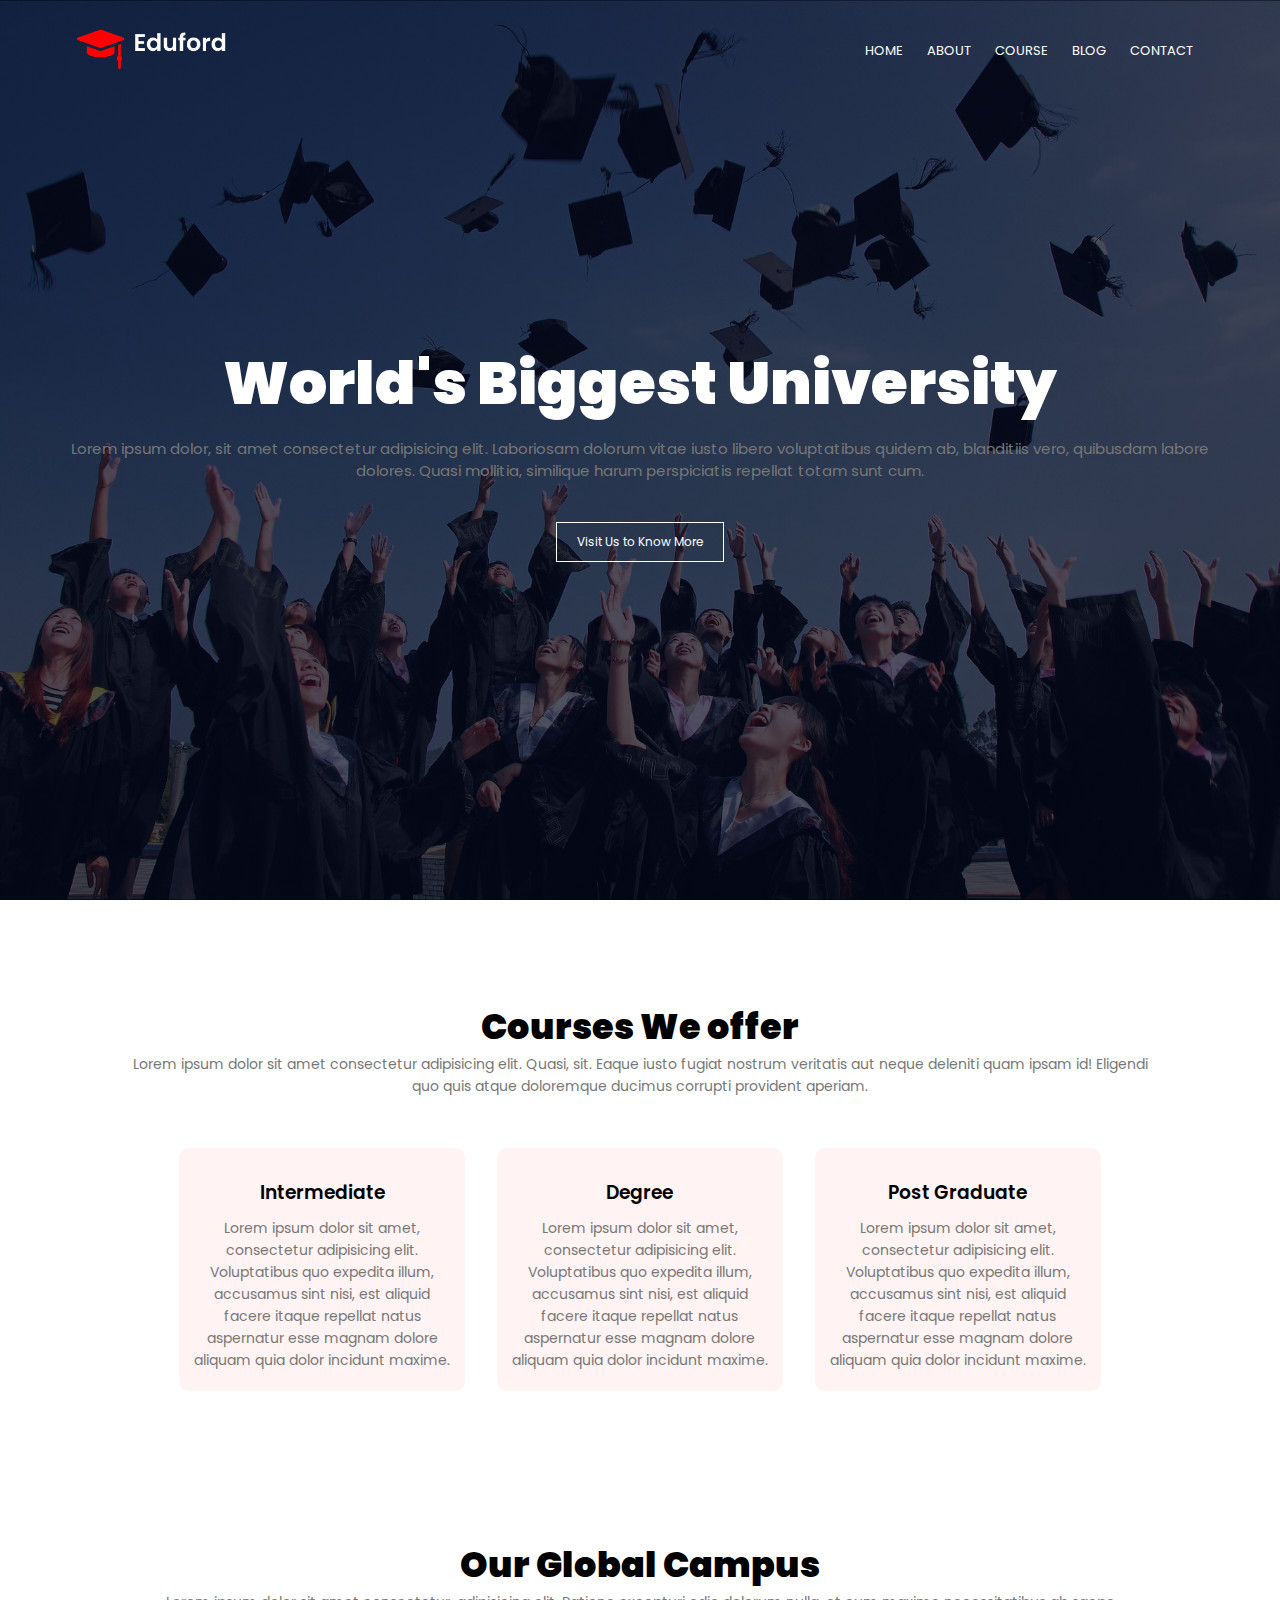
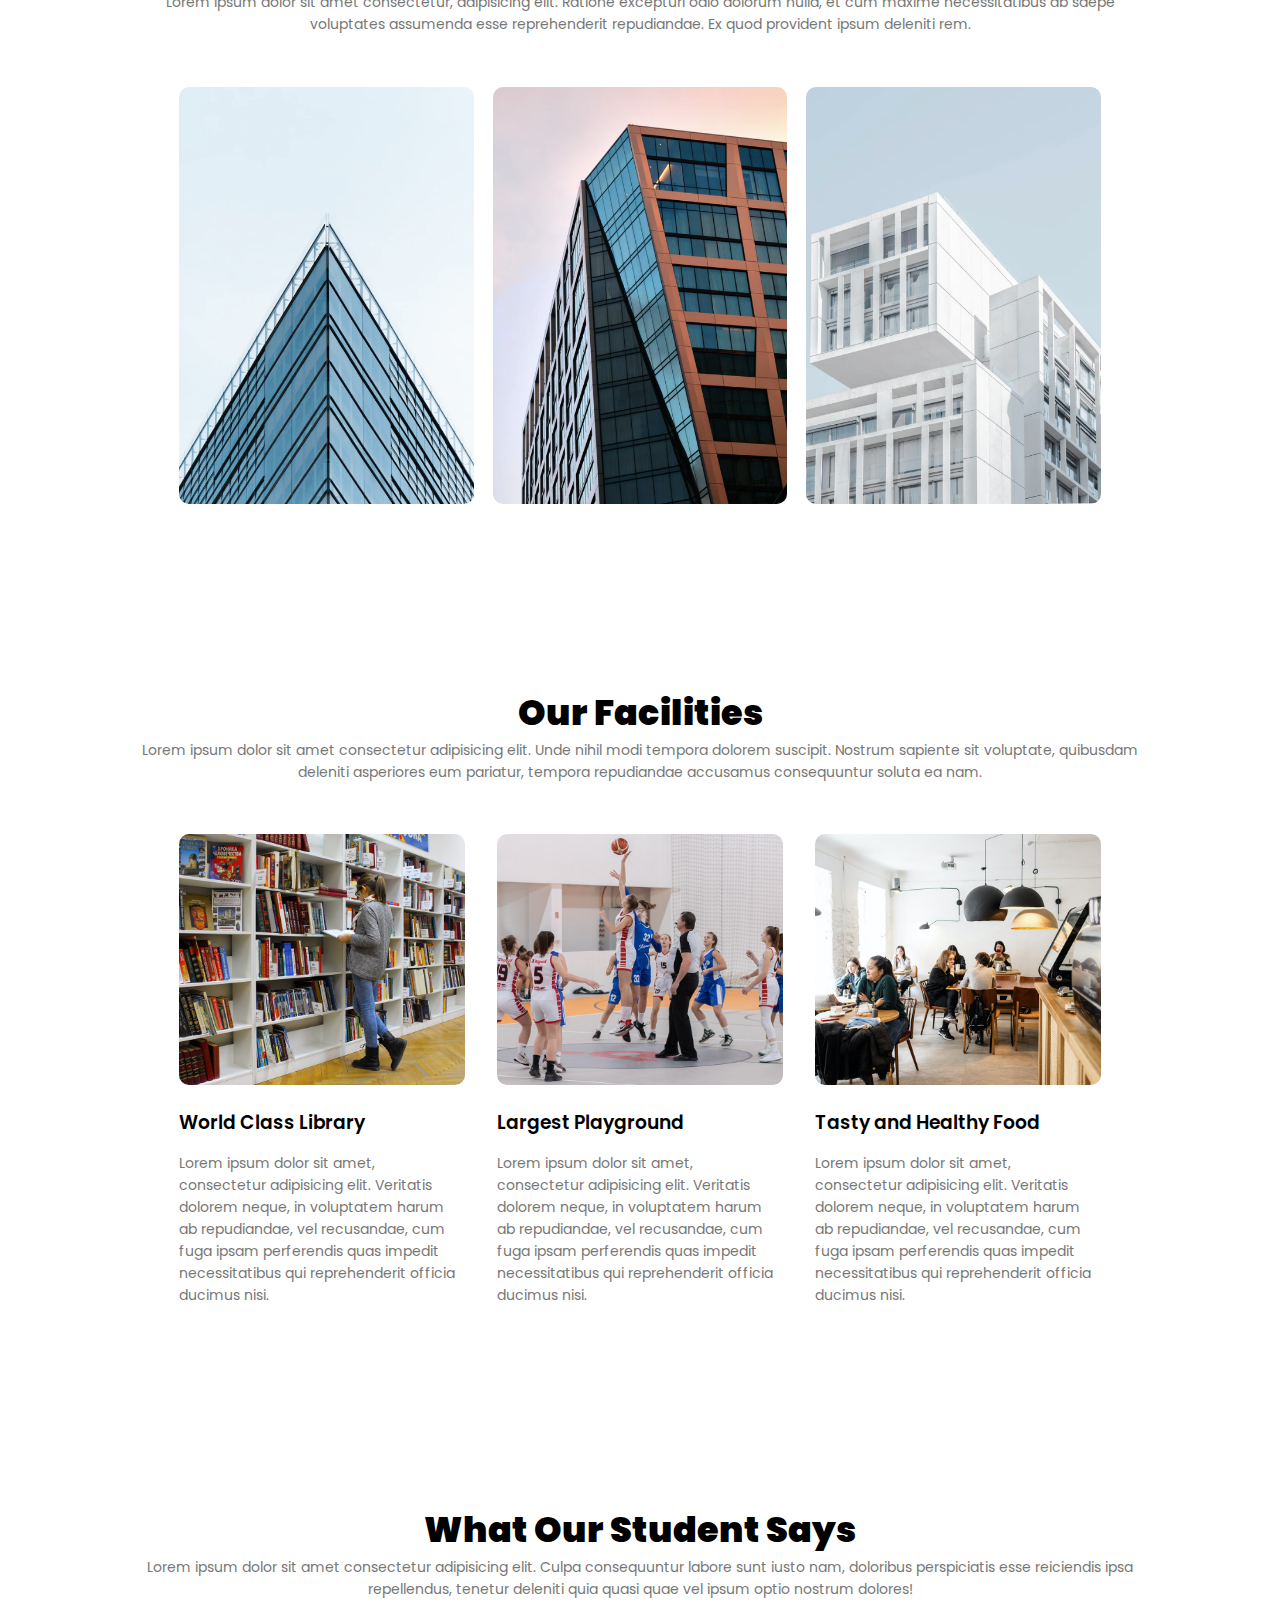
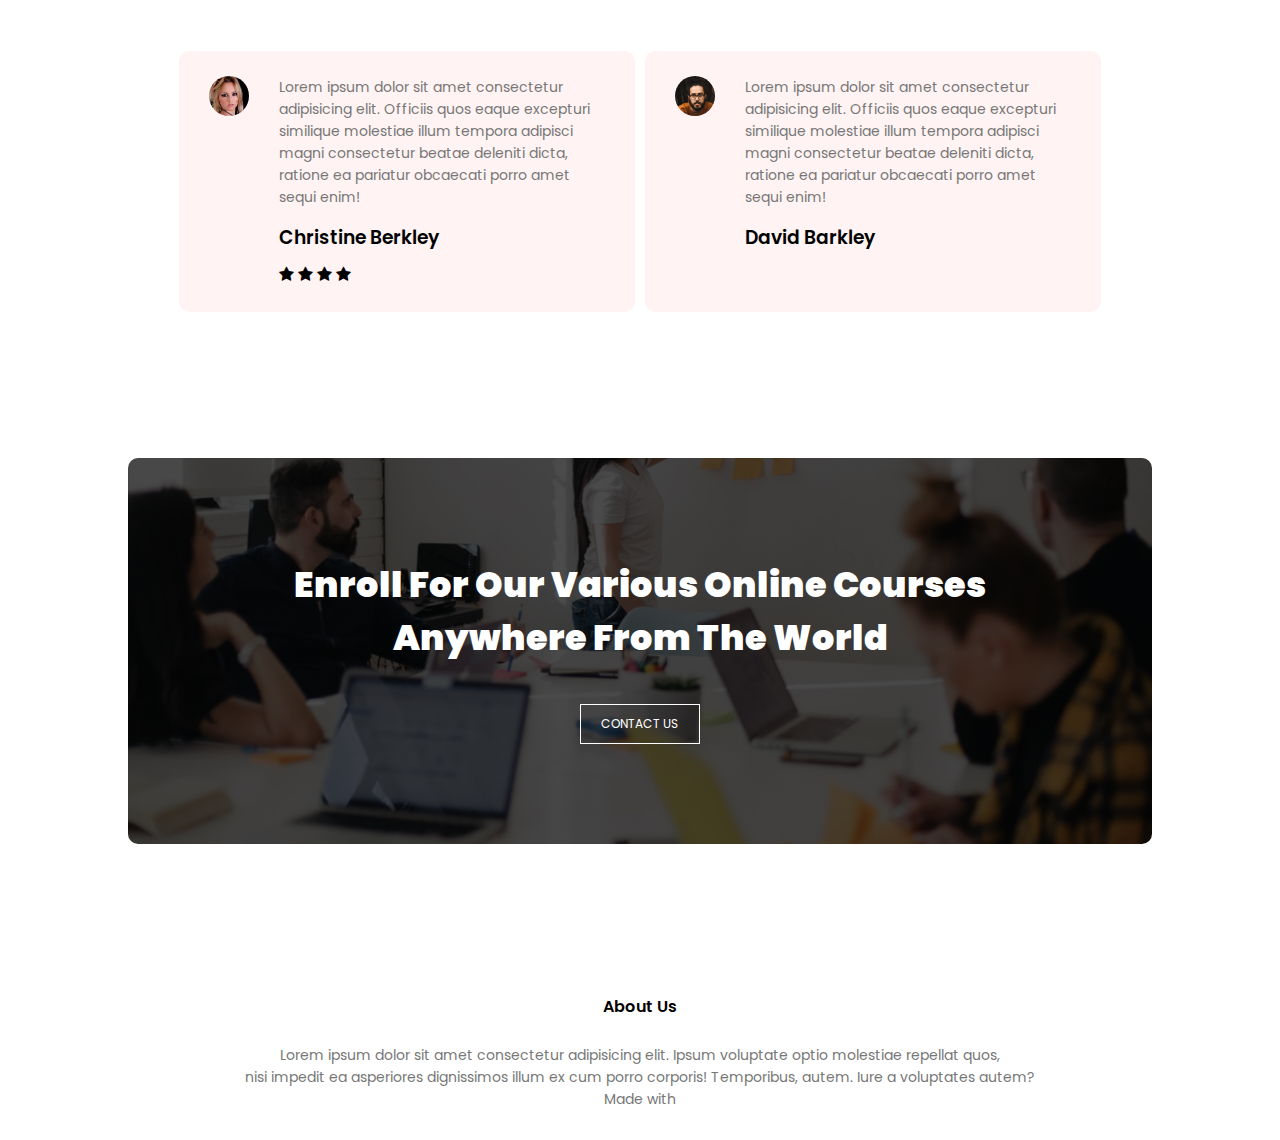
<file: index.html>
<!DOCTYPE html>
<html lang="en"><head>
    <meta charset="UTF-8">
    <meta http-equiv="X-UA-Compatible" content="IE=edge">
    <meta name="viewport" content="width=device-width, initial-scale=1.0">
    <title>University</title>
    <link rel="stylesheet" href="university.css">
    <link href="https://fonts.googleapis.com/css2?family=Aboreto&family=Itim&family=Poppins:wght@200&display=swap"
        rel="stylesheet">
    <link rel="stylesheet" href="https://maxcdn.bootstrapcdn.com/font-awesome/4.3.0/css/font-awesome.min.css">
</head>

<body>
    <section class="header">
        <nav>
            <a href=" university.html"><img src="./eduford_img/logo.png" alt=""></a>
            <div class="nav-links">
                <ul>
                    <li><a href="">HOME</a></li>
                    <li><a href="About.html">ABOUT</a></li>
                    <li><a href="">COURSE</a></li>
                    <li><a href="">BLOG</a></li>
                    <li><a href="">CONTACT</a></li>
                </ul>
            </div>
        </nav>

        <div class="text-box">
            <h1>World's Biggest University</h1>
            <p>Lorem ipsum dolor, sit amet consectetur adipisicing elit. Laboriosam dolorum vitae iusto libero
                voluptatibus quidem ab, blanditiis vero, quibusdam labore dolores. Quasi mollitia, similique harum
                perspiciatis repellat totam sunt cum.</p>
            <a href="" class="hero-btn">Visit Us to Know More </a>
        </div>
    </section>

    <section class="course">
        <h1>Courses We offer</h1>
        <p>Lorem ipsum dolor sit amet consectetur adipisicing elit. Quasi, sit. Eaque iusto fugiat nostrum veritatis aut
            neque deleniti quam ipsam id! Eligendi quo quis atque doloremque ducimus corrupti provident aperiam.</p>
        <div class="row">
            <div class="course-col">
                <h3>Intermediate</h3>
                <p>Lorem ipsum dolor sit amet, consectetur adipisicing elit. Voluptatibus quo expedita illum, accusamus
                    sint
                    nisi, est aliquid facere itaque repellat natus aspernatur esse magnam dolore aliquam quia dolor
                    incidunt
                    maxime.
                </p>
            </div>
            <div class="course-col">
                <h3>Degree</h3>
                <p>Lorem ipsum dolor sit amet, consectetur adipisicing elit. Voluptatibus quo expedita illum, accusamus
                    sint
                    nisi, est aliquid facere itaque repellat natus aspernatur esse magnam dolore aliquam quia dolor
                    incidunt
                    maxime.
                </p>
            </div>
            <div class="course-col">
                <h3>Post Graduate</h3>
                <p>Lorem ipsum dolor sit amet, consectetur adipisicing elit. Voluptatibus quo expedita illum, accusamus
                    sint
                    nisi, est aliquid facere itaque repellat natus aspernatur esse magnam dolore aliquam quia dolor
                    incidunt
                    maxime.
                </p>
            </div>
        </div>
    </section>

    <!-- campus -->
    <section class="campus">
        <h1>Our Global Campus</h1>
        <p>Lorem ipsum dolor sit amet consectetur, adipisicing elit. Ratione excepturi odio dolorum nulla, et cum maxime
            necessitatibus ab saepe voluptates assumenda esse reprehenderit repudiandae. Ex quod provident ipsum
            deleniti
            rem.</p>
        <div class="row">
            <div class="campus-col">
                <img src="./eduford_img/london.png" alt="">
                <div class="layer">
                    <h3>LONDON</h3>
                </div>
            </div>
            <div class="campus-col">
                <img src="./eduford_img/newyork.png" alt="">
                <div class="layer">
                    <h3>NEW YORK</h3>
                </div>
            </div>
            <div class="campus-col">
                <img src="./eduford_img/washington.png" alt="">
                <div class="layer">
                    <h3>WASHINGTON</h3>
                </div>
            </div>
        </div>
    </section>

    <!-- ----facilities---- -->
    <section class="facilities">
        <h1>Our Facilities</h1>
        <p>Lorem ipsum dolor sit amet consectetur adipisicing elit. Unde nihil modi tempora dolorem suscipit. Nostrum
            sapiente sit voluptate, quibusdam deleniti asperiores eum pariatur, tempora repudiandae accusamus
            consequuntur
            soluta ea nam.</p>
        <div class="row">

            <div class="facilities-col">
                <img src="eduford_img/library.png" alt="">
                <h3>World Class Library</h3>
                <p>Lorem ipsum dolor sit amet, consectetur adipisicing elit. Veritatis dolorem neque, in voluptatem
                    harum ab
                    repudiandae, vel recusandae, cum fuga ipsam perferendis quas impedit necessitatibus qui
                    reprehenderit
                    officia ducimus nisi.</p>
            </div>
            <div class="facilities-col">
                <img src="eduford_img/basketball.png" alt="">
                <h3>Largest Playground</h3>
                <p>Lorem ipsum dolor sit amet, consectetur adipisicing elit. Veritatis dolorem neque, in voluptatem
                    harum ab
                    repudiandae, vel recusandae, cum fuga ipsam perferendis quas impedit necessitatibus qui
                    reprehenderit
                    officia ducimus nisi.</p>
            </div>
            <div class="facilities-col">
                <img src="eduford_img/cafeteria.png" alt="">
                <h3>Tasty and Healthy Food</h3>
                <p>Lorem ipsum dolor sit amet, consectetur adipisicing elit. Veritatis dolorem neque, in voluptatem
                    harum ab
                    repudiandae, vel recusandae, cum fuga ipsam perferendis quas impedit necessitatibus qui
                    reprehenderit
                    officia ducimus nisi.</p>
            </div>
        </div>
    </section>

    <!-- ---testimonials--- -->
    <section class="testimonials">
        <h1>What Our Student Says</h1>
        <p>Lorem ipsum dolor sit amet consectetur adipisicing elit. Culpa consequuntur labore sunt iusto nam, doloribus
            perspiciatis esse reiciendis ipsa repellendus, tenetur deleniti quia quasi quae vel ipsum optio nostrum
            dolores!
        </p>
        <div class="row">
            <div class="testimonial-col">
                <img src="eduford_img/user1.jpg" alt="">
                <div>
                    <p>Lorem ipsum dolor sit amet consectetur adipisicing elit. Officiis quos eaque excepturi similique
                        molestiae illum tempora adipisci magni consectetur beatae deleniti dicta, ratione ea pariatur
                        obcaecati porro amet sequi enim!</p>
                    <h3>Christine Berkley</h3>
                    <i class='fa fa-star'></i>
                    <i class='fa fa-star'></i>
                    <i class='fa fa-star'></i>
                    <i class='fa fa-star'></i>
                </div>
            </div>

            <div class="testimonial-col">
                <img src="eduford_img/user2.jpg" alt="">
                <div>
                    <p>Lorem ipsum dolor sit amet consectetur adipisicing elit. Officiis quos eaque excepturi similique
                        molestiae illum tempora adipisci magni consectetur beatae deleniti dicta, ratione ea pariatur
                        obcaecati porro amet sequi enim!</p>
                    <h3>David Barkley</h3>
                </div>
            </div>
        </div>

    </section>
    <!-- --call to action--- -->
    <section class="cta">
        <h1>Enroll For Our Various Online Courses <br> Anywhere From The World </h1>
        <a href="" class=hero-btn>CONTACT US</a>
    </section>

    <!-- ---footer--- -->
    <section class="footer">
        <h4>About Us</h4>
        <p>Lorem ipsum dolor sit amet consectetur adipisicing elit. Ipsum voluptate optio molestiae repellat quos,<br>
            nisi
            impedit ea asperiores dignissimos illum ex cum porro corporis! Temporibus, autem. Iure a voluptates autem?
        </p>
        <div class="icon">

        </div>
        <p>Made with</p>
    </section>
</body>

</html>
</file>
<file: university.css>
* {
    padding: 0;
    margin: 0;
    font-family: 'Poppins', sans-serif;
}

.header {
    min-height: 100vh;
    width: 100%;
    background-image: linear-gradient(rgba(4, 9, 30, 0.7), rgba(4, 9, 30, 0.7)), url(./eduford_img/background.jpg);
    background-position: center;
    background-size: cover;
}

nav {
    display: flex;
    justify-content: space-between;
    align-items: center;
    padding: 2% 6%;
}

nav img {
    width: 150px;
}

.nav-links {
    flex: 1;
    text-align: right;
}

.nav-links ul li {
    list-style: none;
    display: inline-block;
    padding: 10px;
    position: relative;
}

.nav-links ul li a {
    color: #fff;
    text-decoration: none;
    font-size: 13px;
}

.nav-links ul li ::after {
    content: '';
    width: 0%;
    height: 2px;
    background: #f44336;
    display: block;
    margin: auto;
    transition: 0.5s;
}

.nav-links ul li :hover::after {
    width: 100%;
}

.text-box {
    width: 90%;
    color: #fff;
    position: absolute;
    top: 50%;
    left: 50%;
    text-align: center;
    transform: translate(-50%, -50%);
}

.text-box h1 {
    font-size: 60px;
}

.text-box p {
    margin: 10px 0 40px;
    font-size: 15px;
}

.hero-btn {
    display: inline-block;
    text-decoration: none;
    color: #fff;
    border: 1px solid #fff;
    font-size: 12px;
    background: transparent;
    padding: 10px 20px;
    position: relative;
    cursor: pointer;
}

.hero-btn:hover {
    border: 1px solid #f44336;
    background: #f44336;
    transition: 0.5s;
}

/* @media(max-width:700px){
    .nav-links ul li{
        display: block;
    }
    .nav-links {
         position:absolute;
         background-color: ;
    }
   }
    */

/* course */

.course {
    width: 80%;
    margin: auto;
    text-align: center;
    padding-top: 100px;
}

h1 {
    font-size: 35px;
    font-weight: 900;
}

p {
    color: #777;
    font-size: 14px;
    line-height: 22px;
}

.row {
    margin: 5%;
    display: flex;
    justify-content: space-between;
}

.course-col {
    flex-basis: 31%;
    background: #fff3f3;
    border-radius: 10px;
    margin-bottom: 5%;
    padding: 20px 12px;
    box-sizing: border-box;
    transition: 0.5s;
}

h3 {
    text-align: center;
    font-weight: 600;
    margin: 10px 0px;
}

.course-col:hover {
    box-shadow: 0 0 20px rgba(0, 0, 0, 0.2);
}

@media(max-width: 700px) {
    .row {
        flex-direction: column;
    }
}


.campus {
    width: 80%;
    margin: auto;
    text-align: center;
    padding-top: 50px;
}

.campus-col {
    flex-basis: 32%;
    border-radius: 10px;
    margin-bottom: 30px;
    position: relative;
    overflow: hidden;

}

.campus-col img {
    width: 100%;
    display: block;
}

.layer {
    background-color: transparent;
    height: 100%;
    width: 100%;
    position: absolute;
    top: 0;
    left: 0;
    transition: 0.5s;

}

.layer:hover {
    background-color: rgba(226, 0, 0, 0.7);
}

.layer h3 {
    width: 100%;
    font-weight: 500;
    color: #fff;
    font-size: 25px;
    bottom: 0;
    left: 50%;
    transform: translateX(-50%);
    position: absolute;
    opacity: 0;
    transition: 0.5s;
}

.layer:hover h3 {
    bottom: 49%;
    opacity: 1;
}

/* --facilities-- */

.facilities {
    width: 80%;
    margin: auto;
    text-align: center;
    padding-top: 100px;
}

.facilities-col {
    flex-basis: 31%;
    border-radius: 10px;
    margin-bottom: 5%;
    text-align: left;
}

.facilities-col img {
    width: 100%;
    border-radius: 10px;
}

.facilities-col p {
    padding: 0;
}

.facilities-col h3 {
    margin-top: 16px;
    margin-bottom: 15px;
    text-align: left;
}

/* ----testimonials----- */
.testimonials {
    width: 80%;
    margin: auto;
    padding-top: 100px;
    text-align: center;
}

.testimonial-col {
    flex-basis: 44%;
    border-radius: 10px;
    margin-bottom: 5%;
    text-align: left;
    background-color: #fff3f3;
    padding: 25px;
    cursor: pointer;
    display: flex;
}

.testimonial-col img {
    height: 40px;
    margin-left: 5px;
    margin-right: 30px;
    border-radius: 50%;
}

.testimonial-col p {
    padding: 0;
}

.testimonial-col h3 {
    margin-top: 15px;
    text-align: left;
}

@media(max-width:700px) {
    .testimonial-col img {
        margin-left: 0px;
        margin-right: 15px;
    }
}

/* --call to action-- */
.cta {
    margin: 100px auto;
    width: 80%;
    background-image: linear-gradient(rgba(0, 0, 0, 0.7), rgba(0, 0, 0, 0.7)), url(./eduford_img/banner2.jpg);
    background-position: center;
    background-size: cover;
    border-radius: 10px;
    text-align: center;
    padding: 100px 0;
}

.cta h1 {
    color: #fff;
    margin-bottom: 40px;
    padding: 0;
}

@media(max-width:700px) {
    .cta h1 {
        font-size: 24px;
        margin: 0 20px;
    }
}

/* ---footer--- */
.footer {
    width: 100%;
    text-align: center;
    padding: 30px 0;
}

.footer h4 {
    margin: 20px 0 25px 0;
    font-weight: 600;
}

/* ------About Us page----- */
.subheader {
    height: 50vh;
    width: 100%;
    background-image: linear-gradient(rgba(4, 9, 30, 0.7), rgba(4, 9, 30, 0.7)), url(eduford_img/background.jpg);
    background-position: center;
    background-size: cover;
    text-align: center;
    color: #fff;
}

.subheader h1 {
    margin-top: 100px;
}

.aboutus {
    width: 80%;
    margin: auto;
    padding-top: 80px;
    padding-bottom: 50px;
}

.aboutcol {
    flex-basis: 48%;
    padding: 30px 2px;
}

.aboutcol img {
    width: 100%;
}
</file>
